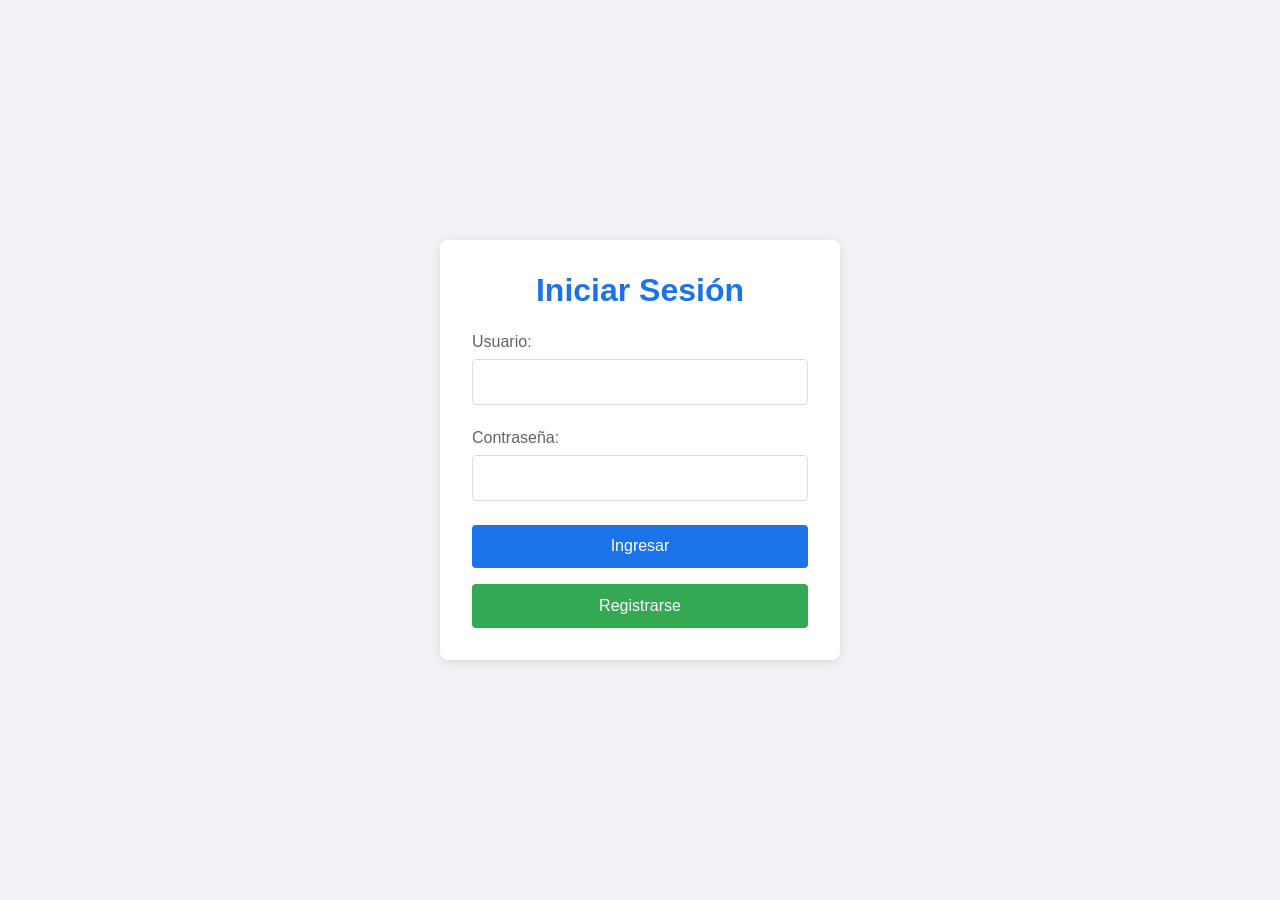
<file: Frontend/index.html>
<!DOCTYPE html>
<html lang="es">
<head>
    <meta charset="UTF-8">
    <meta name="viewport" content="width=device-width, initial-scale=1.0">
    <title>Login Responsive</title>
    <link rel="stylesheet" href="css/styles.css">
</head>
<body>
    <div class="login-container">
        <h1>Iniciar Sesión</h1>
        <div id="error-message" class="error-message"></div>
        <form id="loginForm">
            <div class="form-group">
                <label for="username">Usuario:</label>
                <input type="text" id="username" required>
            </div>
            <div class="form-group">
                <label for="password">Contraseña:</label>
                <input type="password" id="password" required>
            </div>
            <button type="submit">Ingresar</button>
        </form>
        <button class="register-btn" id="registerBtn">Registrarse</button>
    </div>
    <script src="js/script.js"></script>
</body>
</html>
</file>
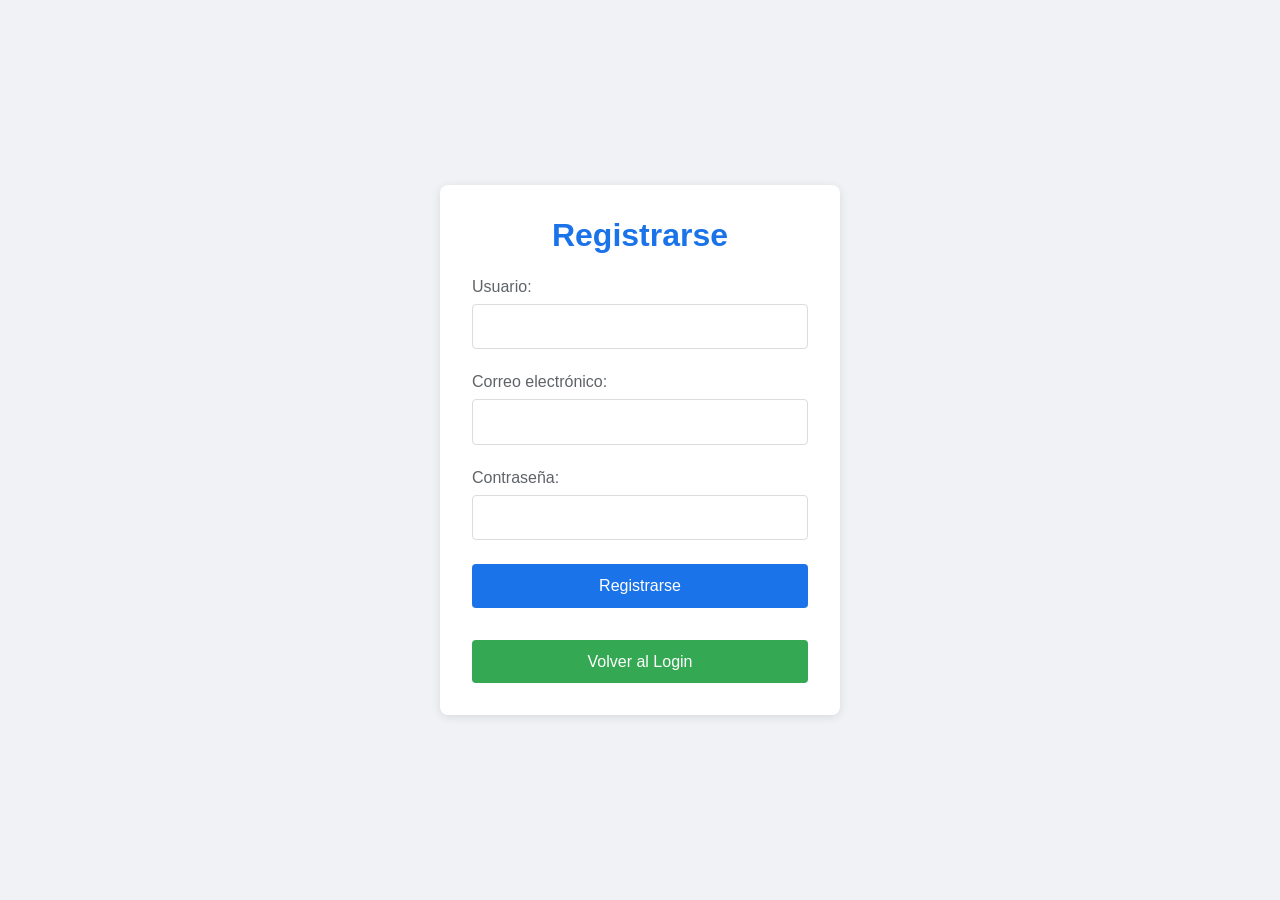
<file: Frontend/register.html>
<!DOCTYPE html>
<html lang="es">
<head>
    <meta charset="UTF-8">
    <meta name="viewport" content="width=device-width, initial-scale=1.0">
    <title>Registro</title>
    <link rel="stylesheet" href="css/register.css">
</head>
<body>
    <div class="register-container">
        <h1>Registrarse</h1>
        <form id="registerForm">
            <div class="form-group">
                <label for="username">Usuario:</label>
                <input type="text" id="username" required>
            </div>
            <div class="form-group">
                <label for="email">Correo electrónico:</label>
                <input type="email" id="email" required>
            </div>
            <div class="form-group">
                <label for="password">Contraseña:</label>
                <input type="password" id="password" required>
            </div>
            <button type="submit">Registrarse</button>
        </form>
        <p class="error-message" id="errorMessage"></p>
        <p class="success-message" id="successMessage"></p>
        <button class="login-btn" id="loginBtn">Volver al Login</button>
    </div>
    <script src="js/register.js"></script>
</body>
</html>
</file>
<file: Frontend/css/styles.css>
* {
    margin: 0;
    padding: 0;
    box-sizing: border-box;
    font-family: Arial, sans-serif;
}

body {
    display: flex;
    justify-content: center;
    align-items: center;
    min-height: 100vh;
    background: #f0f2f5;
}

.login-container {
    background: white;
    padding: 2rem;
    border-radius: 8px;
    box-shadow: 0 2px 10px rgba(0,0,0,0.1);
    width: 100%;
    max-width: 400px;
}

h1 {
    text-align: center;
    margin-bottom: 1.5rem;
    color: #1a73e8;
}

.form-group {
    margin-bottom: 1.5rem;
}

label {
    display: block;
    margin-bottom: 0.5rem;
    color: #5f6368;
}

input {
    width: 100%;
    padding: 0.8rem;
    border: 1px solid #dadce0;
    border-radius: 4px;
    font-size: 1rem;
}

input:focus {
    outline: none;
    border-color: #1a73e8;
    box-shadow: 0 0 0 2px rgba(26,115,232,0.2);
}

button {
    width: 100%;
    padding: 0.8rem;
    background: #1a73e8;
    color: white;
    border: none;
    border-radius: 4px;
    font-size: 1rem;
    cursor: pointer;
    transition: background 0.3s;
}

button:hover {
    background: #1557b0;
}

.register-btn {
    margin-top: 1rem;
    background: #34a853;
}

.register-btn:hover {
    background: #2a7e3f;
}

.error-message {
    display: none;
    background: #ffdddd;
    color: #d8000c;
    border: 1px solid #d8000c;
    padding: 0.8rem;
    border-radius: 4px;
    font-size: 0.9rem;
    text-align: center;
    margin-bottom: 1rem;
    font-weight: bold;
}


@media (max-width: 480px) {
    .login-container {
        margin: 1rem;
        padding: 1.5rem;
    }
}
</file>
<file: Frontend/css/register.css>
* {
    margin: 0;
    padding: 0;
    box-sizing: border-box;
    font-family: Arial, sans-serif;
}

body {
    display: flex;
    justify-content: center;
    align-items: center;
    min-height: 100vh;
    background: #f0f2f5;
}

.register-container {
    background: white;
    padding: 2rem;
    border-radius: 8px;
    box-shadow: 0 2px 10px rgba(0,0,0,0.1);
    width: 100%;
    max-width: 400px;
    text-align: center;
}

h1 {
    margin-bottom: 1.5rem;
    color: #1a73e8;
}

.form-group {
    margin-bottom: 1.5rem;
    text-align: left;
}

label {
    display: block;
    margin-bottom: 0.5rem;
    color: #5f6368;
}

input {
    width: 100%;
    padding: 0.8rem;
    border: 1px solid #dadce0;
    border-radius: 4px;
    font-size: 1rem;
}

input:focus {
    outline: none;
    border-color: #1a73e8;
    box-shadow: 0 0 0 2px rgba(26,115,232,0.2);
}

button {
    width: 100%;
    padding: 0.8rem;
    background: #1a73e8;
    color: white;
    border: none;
    border-radius: 4px;
    font-size: 1rem;
    cursor: pointer;
    transition: background 0.3s;
}

button:hover {
    background: #1557b0;
}

.login-btn {
    margin-top: 1rem;
    background: #34a853;
}

.login-btn:hover {
    background: #2a7e3f;
}

/* Estilos para mensajes */
.error-message {
    color: red;
    font-size: 0.9rem;
    margin-top: 1rem;
}

.success-message {
    color: green;
    font-size: 0.9rem;
    margin-top: 1rem;
}
</file>
